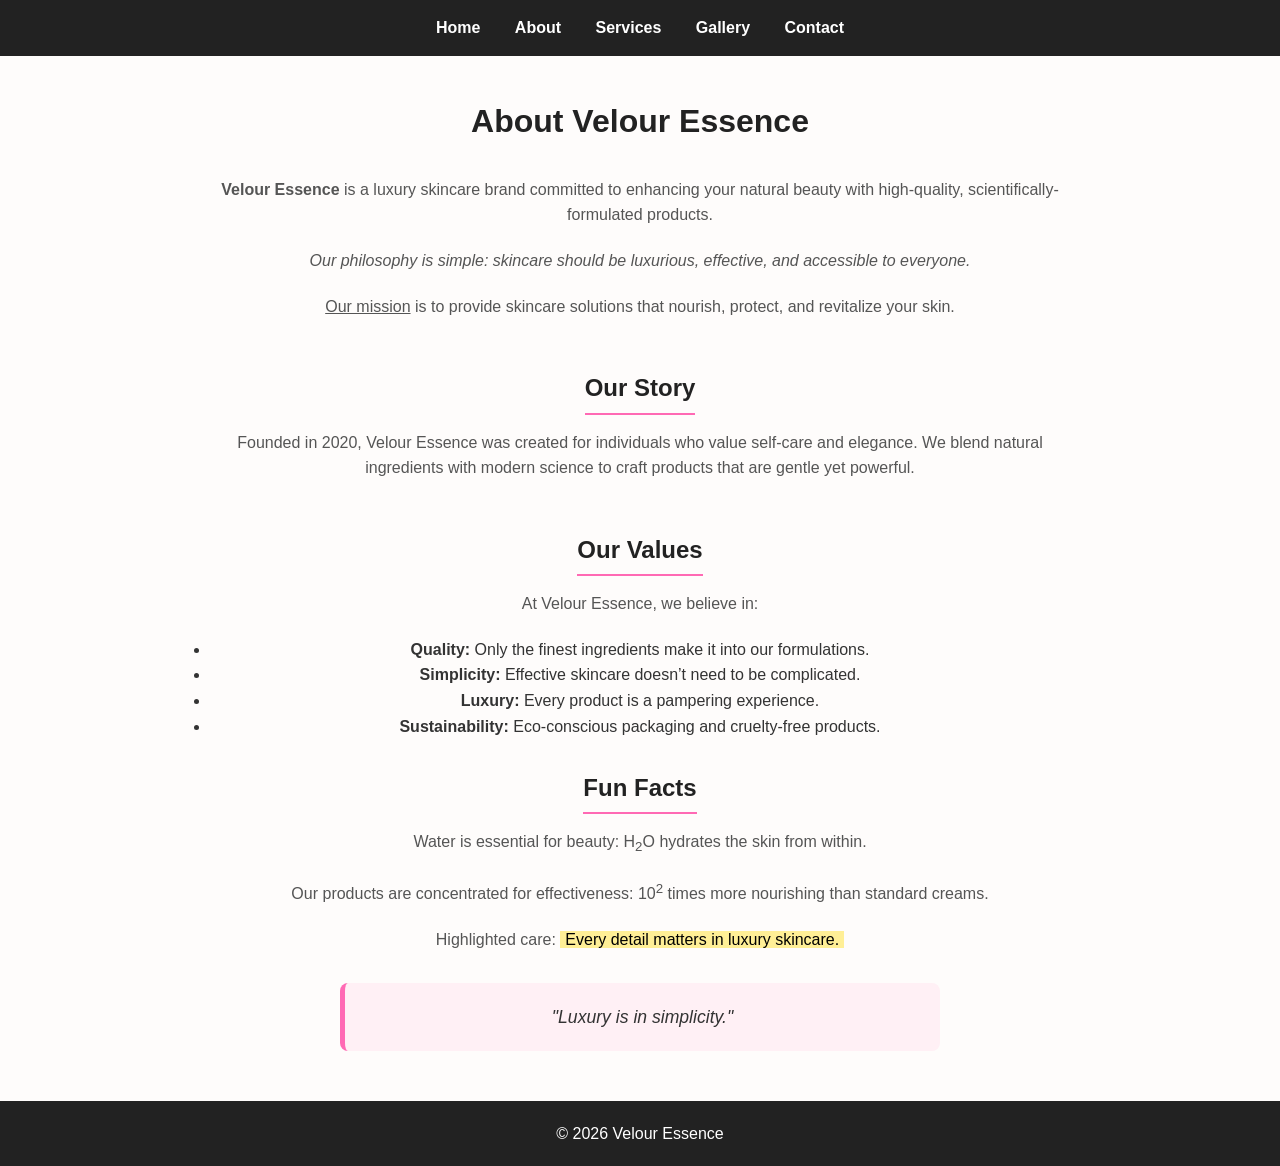
<file: about.html>
<!DOCTYPE html>
<html lang="en">
<head>
  <meta charset="UTF-8">
  <meta name="viewport" content="width=device-width, initial-scale=1.0">
  <title>About Velour Essence</title>
  <link rel="stylesheet" href="style.css">
  <style>
    body {
      font-family: Arial, sans-serif;
      margin: 0;
      background-color: #fefcfb;
      color: #333;
      line-height: 1.6;
    }

    nav {
      background-color: #222;
      padding: 15px;
      text-align: center;
    }

    nav a {
      color: white;
      text-decoration: none;
      margin: 0 15px;
      font-weight: bold;
      transition: color 0.3s;
    }

    nav a:hover {
      color: #ff69b4;
    }

    .container {
      max-width: 900px;
      margin: 40px auto;
      padding: 0 20px;
    }

    h1 {
      text-align: center;
      color: #222;
      margin-bottom: 30px;
    }

    h2 {
      color: #222;
      margin-top: 30px;
      margin-bottom: 15px;
      border-bottom: 2px solid #ff69b4;
      display: inline-block;
      padding-bottom: 5px;
    }

    p {
      margin-bottom: 20px;
      font-size: 1rem;
      color: #555;
    }

    blockquote {
      margin: 30px auto;
      padding: 20px;
      background-color: #fff0f5;
      border-left: 5px solid #ff69b4;
      font-style: italic;
      font-size: 1.1rem;
      color: #333;
      max-width: 600px;
      text-align: center;
      border-radius: 8px;
    }

    mark {
      background-color: #ffef96;
      padding: 0 5px;
    }

    footer {
      text-align: center;
      padding: 20px;
      background-color: #222;
      color: white;
      margin-top: 50px;
    }

    @media(max-width:600px){
      h1{ font-size:1.5rem; }
      h2{ font-size:1.2rem; }
      p{ font-size:0.95rem; }
    }

  </style>
</head>
<body>

  <!-- Navigation -->
  <nav>
    <a href="index.html">Home</a>
    <a href="about.html">About</a>
    <a href="services.html">Services</a>
    <a href="gallery.html">Gallery</a>
    <a href="contact.html">Contact</a>
  </nav>

  <div class="container">

    <h1>About Velour Essence</h1>

    <p><b>Velour Essence</b> is a luxury skincare brand committed to enhancing your natural beauty with high-quality, scientifically-formulated products.</p>

    <p><i>Our philosophy is simple: skincare should be luxurious, effective, and accessible to everyone.</i></p>

    <p><u>Our mission</u> is to provide skincare solutions that nourish, protect, and revitalize your skin.</p>

    <h2>Our Story</h2>
    <p>Founded in 2020, Velour Essence was created for individuals who value self-care and elegance. We blend natural ingredients with modern science to craft products that are gentle yet powerful.</p>

    <h2>Our Values</h2>
    <p>At Velour Essence, we believe in:</p>
    <ul>
      <li><b>Quality:</b> Only the finest ingredients make it into our formulations.</li>
      <li><b>Simplicity:</b> Effective skincare doesn’t need to be complicated.</li>
      <li><b>Luxury:</b> Every product is a pampering experience.</li>
      <li><b>Sustainability:</b> Eco-conscious packaging and cruelty-free products.</li>
    </ul>

    <h2>Fun Facts</h2>
    <p>Water is essential for beauty: H<sub>2</sub>O hydrates the skin from within.</p>
    <p>Our products are concentrated for effectiveness: 10<sup>2</sup> times more nourishing than standard creams.</p>
    <p>Highlighted care: <mark>Every detail matters in luxury skincare.</mark></p>

    <blockquote>"Luxury is in simplicity."</blockquote>

  </div>

  <footer>© 2026 Velour Essence</footer>

</body>
</html>
</file>
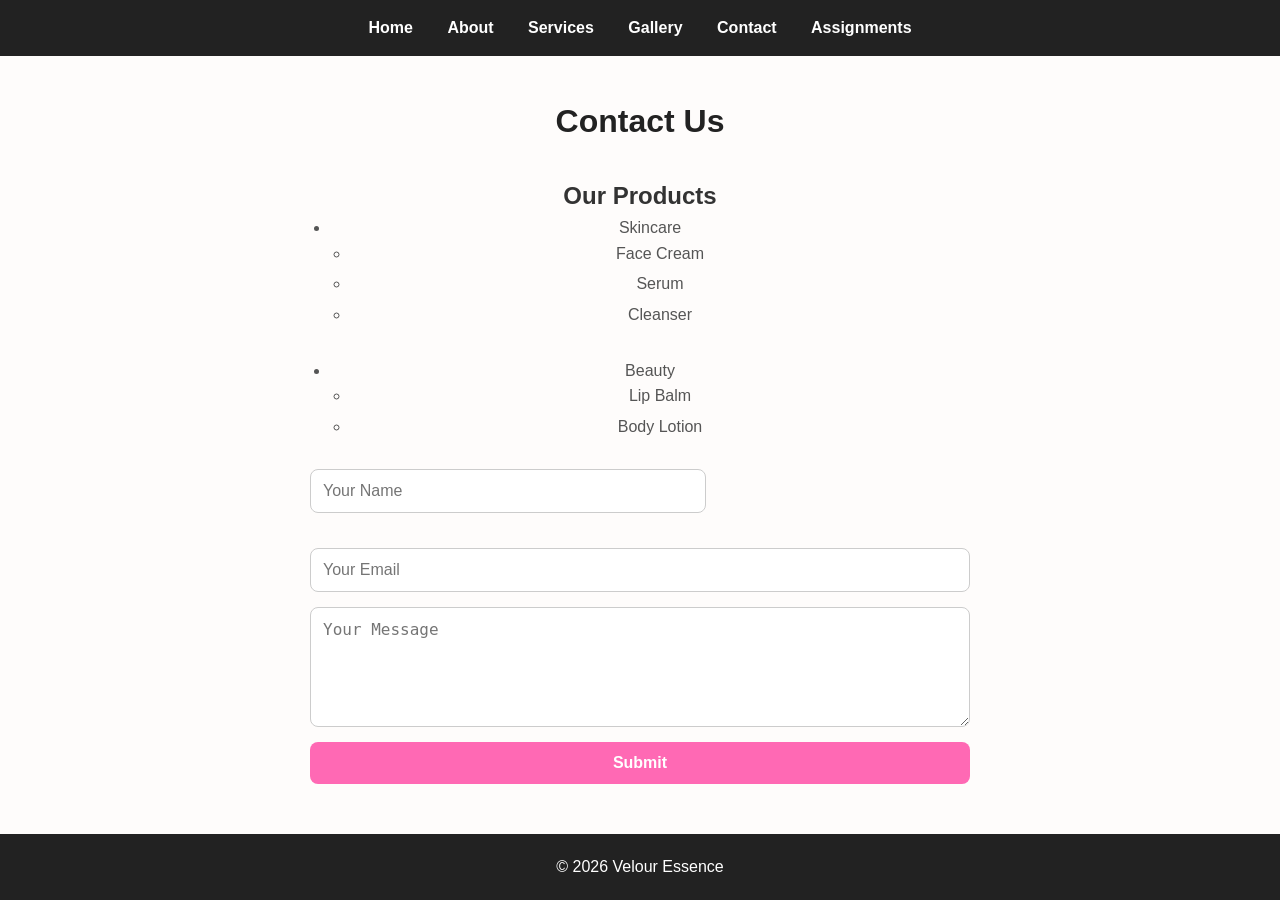
<file: contacts.html>
<!DOCTYPE html>
<html lang="en">
<head>
  <meta charset="UTF-8">
  <meta name="viewport" content="width=device-width, initial-scale=1.0">
  <title>Contact Velour Essence</title>
  <link rel="stylesheet" href="style.css">
  <style>
    body {
      font-family: Arial, sans-serif;
      margin: 0;
      background-color: #fefcfb;
      color: #333;
    }

    nav {
      background-color: #222;
      padding: 15px;
      text-align: center;
    }

    nav a {
      color: white;
      text-decoration: none;
      margin: 0 15px;
      font-weight: bold;
      transition: color 0.3s;
    }

    nav a:hover {
      color: #ff69b4;
    }

    .container {
      max-width: 700px;
      margin: 40px auto;
      padding: 0 20px;
    }

    h1 {
      text-align: center;
      color: #222;
      margin-bottom: 30px;
    }

    /* --- Nested List Styling --- */
    ul {
      list-style-type: disc;
      margin-left: 20px;
      margin-bottom: 30px;
    }

    ul ul {
      list-style-type: circle;
      margin-left: 20px;
    }

    li {
      font-size: 1rem;
      margin-bottom: 5px;
      color: #555;
    }

    /* --- Form Styling --- */
    form {
      display: flex;
      flex-direction: column;
      gap: 15px;
    }

    input, textarea {
      padding: 12px;
      border: 1px solid #ccc;
      border-radius: 8px;
      font-size: 1rem;
      width: 100%;
      box-sizing: border-box;
      transition: border-color 0.3s, box-shadow 0.3s;
    }

    input:focus, textarea:focus {
      border-color: #ff69b4;
      box-shadow: 0 0 5px rgba(255, 105, 180, 0.5);
      outline: none;
    }

    textarea {
      resize: vertical;
      min-height: 120px;
    }

    button {
      padding: 12px;
      background-color: #ff69b4;
      color: white;
      font-weight: bold;
      border: none;
      border-radius: 8px;
      cursor: pointer;
      transition: background-color 0.3s;
      font-size: 1rem;
    }

    button:hover {
      background-color: #e0559e;
    }

    footer {
      text-align: center;
      padding: 20px;
      background-color: #222;
      color: white;
      margin-top: 50px;
    }

    @media(max-width:600px){
      h1{ font-size:1.5rem; }
      input, textarea, button { font-size:0.95rem; }
    }
  </style>
</head>
<body>

  <!-- Navigation -->
  <nav>
  <a href="index.html">Home</a>
  <a href="about.html">About</a>
  <a href="services.html">Services</a>
  <a href="gallery.html">Gallery</a>
  <a href="contact.html">Contact</a>
  <a href="assignments.html">Assignments</a>
</nav>

  <div class="container">
    <h1>Contact Us</h1>

    <!-- Nested Product List -->
    <h2>Our Products</h2>
    <ul>
      <li>Skincare
        <ul>
          <li>Face Cream</li>
          <li>Serum</li>
          <li>Cleanser</li>
        </ul>
      </li>
      <li>Beauty
        <ul>
          <li>Lip Balm</li>
          <li>Body Lotion</li>
        </ul>
      </li>
    </ul>

    <!-- Contact Form -->
    <form action="#" method="post">
      <input type="text" name="name" placeholder="Your Name" required>
      <input type="email" name="email" placeholder="Your Email" required>
      <textarea name="message" placeholder="Your Message" required></textarea>
      <button type="submit">Submit</button>
    </form>

  </div>

  <footer>© 2026 Velour Essence</footer>

</body>
</html>
</file>
<file: style.css>
/* RESET */
* {
  margin: 0;
  padding: 0;
  box-sizing: border-box;
}

/* BODY */
body {
  font-family: Arial, sans-serif;
  background-color: #fefcfb;
  color: #333;
  line-height: 1.6;
}

/* NAVBAR */
nav {
  background-color: #222;
  padding: 15px;
  text-align: center;
}

nav a {
  color: white;
  text-decoration: none;
  margin: 0 15px;
  font-weight: bold;
  transition: color 0.3s;
}

nav a:hover {
  color: #ff69b4;
}

/* HERO SECTION */
.hero {
  background: url('images/hero-bg.jpg') no-repeat center center;
  background-size: cover;
  height: 400px;
  display: flex;
  align-items: center;
  justify-content: center;
  text-align: center;
  color: white;
  position: relative;
}

.hero::after {
  content: '';
  position: absolute;
  top:0; left:0; width:100%; height:100%;
  background-color: rgba(0,0,0,0.4);
}

.hero div {
  position: relative;
  z-index: 1;
}

.hero h1 {
  font-family: Georgia, serif;
  font-size: 3rem;
  margin-bottom: 15px;
}

.hero p {
  font-size: 1.2rem;
  margin-bottom: 20px;
}

.hero-button {
  display: inline-block;
  padding: 12px 25px;
  background-color: #ff69b4;
  color: white;
  border-radius: 8px;
  font-weight: bold;
  text-decoration: none;
  transition: background-color 0.3s;
}

.hero-button:hover {
  background-color: #e0559e;
}

/* CONTAINER */
.container {
  max-width: 1100px;
  margin: 40px auto;
  padding: 0 20px;
  text-align: center;
}

.container input[type="text"] {
  padding: 12px;
  width: 60%;
  max-width: 400px;
  border: 1px solid #ccc;
  border-radius: 8px;
  margin-bottom: 20px;
  font-size: 1rem;
  transition: border-color 0.3s;
}

.container input[type="text"]:focus {
  border-color: #ff69b4;
  outline: none;
  box-shadow: 0 0 5px rgba(255,105,180,0.5);
}

/* CARDS */
.row {
  display: grid;
  grid-template-columns: repeat(auto-fit, minmax(250px, 1fr));
  gap: 20px;
  margin-top: 30px;
}

.card {
  background-color: white;
  padding: 20px;
  border-radius: 10px;
  box-shadow: 0 4px 10px rgba(0,0,0,0.1);
  transition: transform 0.3s, box-shadow 0.3s;
}

.card:hover {
  transform: translateY(-5px);
  box-shadow: 0 8px 20px rgba(0,0,0,0.2);
}

.card h3 {
  color: #222;
  margin-bottom: 10px;
}

.card p {
  color: #555;
  font-size: 0.95rem;
}

/* FOOTER */
footer {
  text-align: center;
  padding: 20px;
  background-color: #222;
  color: white;
  margin-top: 50px;
}

/* RESPONSIVE */
@media(max-width:600px){
  .hero h1 { font-size: 2rem; }
  .hero p { font-size: 1rem; }
  .container input[type="text"] { width: 90%; }
}
</file>
